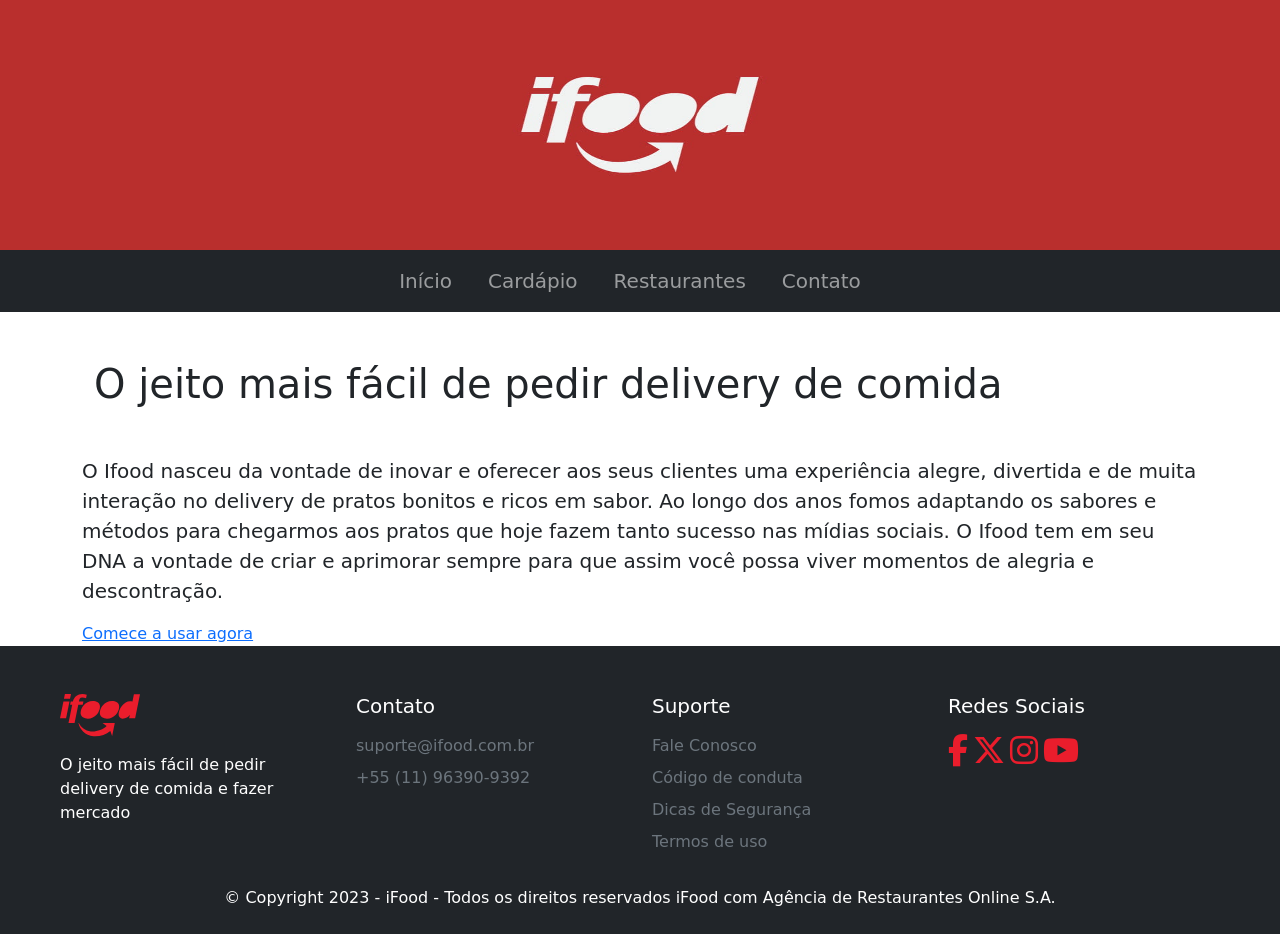
<file: 1-frontend-estatico/projeto-final/index.html>
<!DOCTYPE html>
<html lang="en">
  <head>
    <meta charset="UTF-8" />
    <meta name="viewport" content="width=device-width, initial-scale=1.0" />
    <link
      rel="stylesheet"
      href="https://cdnjs.cloudflare.com/ajax/libs/font-awesome/6.4.2/css/all.min.css"
      integrity="sha512-z3gLpd7yknf1YoNbCzqRKc4qyor8gaKU1qmn+CShxbuBusANI9QpRohGBreCFkKxLhei6S9CQXFEbbKuqLg0DA=="
      crossorigin="anonymous" referrerpolicy="no-referrer"/>
    <link rel="shortcut icon" href="imagens/ico.ico" type="image/x-icon">
    <title>IFOOD</title>
    <link rel="stylesheet" href="style.css" />
    <link
      href="https://cdn.jsdelivr.net/npm/bootstrap@5.3.2/dist/css/bootstrap.min.css"
      rel="stylesheet"
      integrity="sha384-T3c6CoIi6uLrA9TneNEoa7RxnatzjcDSCmG1MXxSR1GAsXEV/Dwwykc2MPK8M2HN"
      crossorigin="anonymous"
    />
  </head>

  <body>
    <header>
      <div class="row">
        <a href="index.html">
          <picture>
            <source
              srcset="imagens/banner-mobile.png"
              media="(max-width: 990px)"
              height="200px"
            />
            <img src="imagens/banner.jpg" alt="logoIfood" height="250px" />
          </picture>
        </a>
        <div class="col-12">
          <nav class="navbar navbar-expand-lg navbar-dark bg-dark">
            <div class="collapse navbar-collapse" id="navbarNav">
              <ul class="navbar-nav mx-auto">
                <li class="nav-item">
                  <a class="nav-link" href="index.html">Início</a>
                </li>
                <li class="nav-item">
                  <a class="nav-link" href="cardapio.html">Cardápio</a>
                </li>
                <li class="nav-item">
                  <a class="nav-link" href="restaurantes.html">Restaurantes</a>
                </li>
                <li class="nav-item">
                  <a class="nav-link" href="contato.html">Contato</a>
                </li>
              </ul>
            </div>
          </nav>
        </div>
      </div>
    </header>

    <div class="jumbotron jumbotron-fluid">
      <div class="container">
        <h1>
          <section class="container mt-5 mb-5">
          O jeito mais fácil de pedir delivery de comida 
        </h1>
        <p class="lead">
          O Ifood nasceu da vontade de inovar e oferecer aos seus clientes uma experiência alegre, divertida e de muita interação no delivery de pratos bonitos e ricos em sabor. Ao longo dos anos fomos adaptando os sabores e métodos para chegarmos aos pratos que hoje fazem tanto sucesso nas mídias sociais. O Ifood tem em seu DNA a vontade de criar e aprimorar sempre para que assim você possa viver momentos de alegria e descontração.
        </p>
      </section>
        <a
          href="https://play.google.com/store/apps/details?id=br.com.brainweb.ifood&hl=pt_BR&gl=US"
          >Comece a usar agora</a
        >
      </div>
    </div>

    <footer class="container-fluid">
      <div class="row p-5 pb-2 bg-dark text-white">
        <div class="col-xs-12 col-md-6 col-lg-3">
          <img src="imagens/logo-footer.svg" alt="Logo do iFood" />
          <p class="text-white pt-3">
            O jeito mais fácil de pedir delivery de comida e fazer mercado
          </p>
        </div>
        <div class="col-xs-12 col-md-6 col-lg-3">
          <p class="h5 mb-3">Contato</p>
          <div class="mb-2">
            <a
              class="text-secondary text-decoration-none"
              href="mailto:suporte@ifood.com.br"
              >suporte@ifood.com.br</a
            >
          </div>
          <div class="mb-2">
            <a
              href="tel:+5511999999999"
              class="text-secondary text-decoration-none"
              >+55 (11) 96390-9392</a
            >
          </div>
        </div>
        <div class="col-xs-12 col-md-6 col-lg-3">
          <p class="h5 mb-3">Suporte</p>
          <div class="mb-2">
            <a
              href="https://www.ifood.com.br/ajuda"
              target="_blank"
              class="text-secondary text-decoration-none"
              >Fale Conosco</a
            >
          </div>
          <div class="mb-2">
            <a
              href="https://www.news.ifood.com.br/codigo-de-etica/"
              target="_blank"
              class="text-secondary text-decoration-none"
              >Código de conduta</a
            >
          </div>
          <div class="mb-2">
            <a
              href="https://www.ifood.com.br/seguranca"
              target="_blank"
              class="text-secondary text-decoration-none"
              >Dicas de Segurança</a
            >
          </div>
          <div class="mb-2">
            <a
              href="https://webmiddleware.ifood.com.br/termos"
              target="_blank"
              class="text-secondary text-decoration-none"
              >Termos de uso</a
            >
          </div>
        </div>
        <div class="col-xs-12 col-md-6 col-lg-3">
          <p class="h5 mb-3">Redes Sociais</p>
          <div>
            <a href="https://www.facebook.com/iFood/" target="_blank"
              ><i
                class="fa-brands fa-facebook-f fa-2x"
                style="color: #ea1d2c"
              ></i
            ></a>
            <a href="https://x.com/ifood" target="_blank"
              ><i
                class="fa-brands fa-x-twitter fa-2x"
                style="color: #ea1d2c"
              ></i
            ></a>
            <a href="https://www.instagram.com/ifoodbrasil/" target="_blank"
              ><i
                class="fa-brands fa-instagram fa-2x"
                style="color: #ea1d2c"
              ></i
            ></a>
            <a href="https://www.youtube.com/user/ifooddelivery" target="_blank"
              ><i class="fa-brands fa-youtube fa-2x" style="color: #ea1d2c"></i
            ></a>
          </div>
        </div>
        <div class="col-xs-12 pt-4">
          <p class="text-white text-center">
            © Copyright 2023 - iFood - Todos os direitos reservados iFood com
            Agência de Restaurantes Online S.A.
          </p>
        </div>
      </div>
    </footer>
  </body>
</html>
</file>
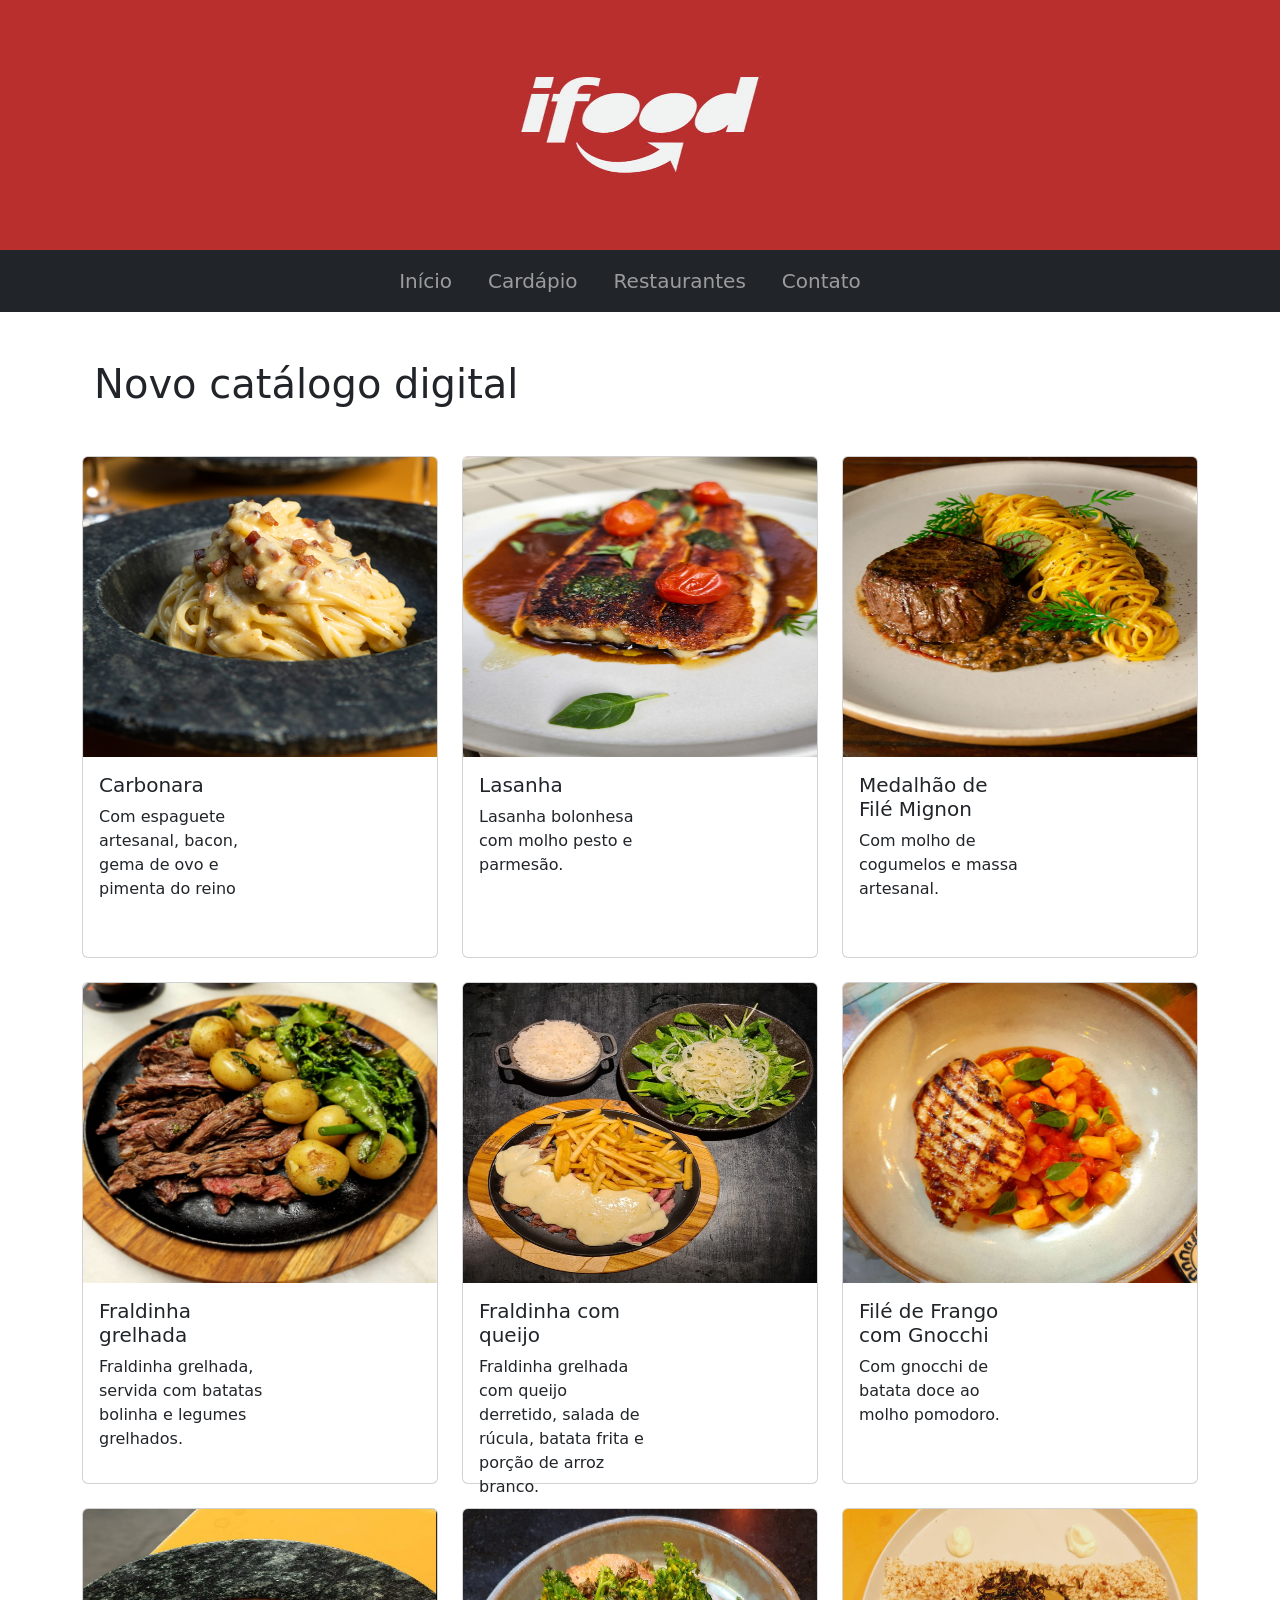
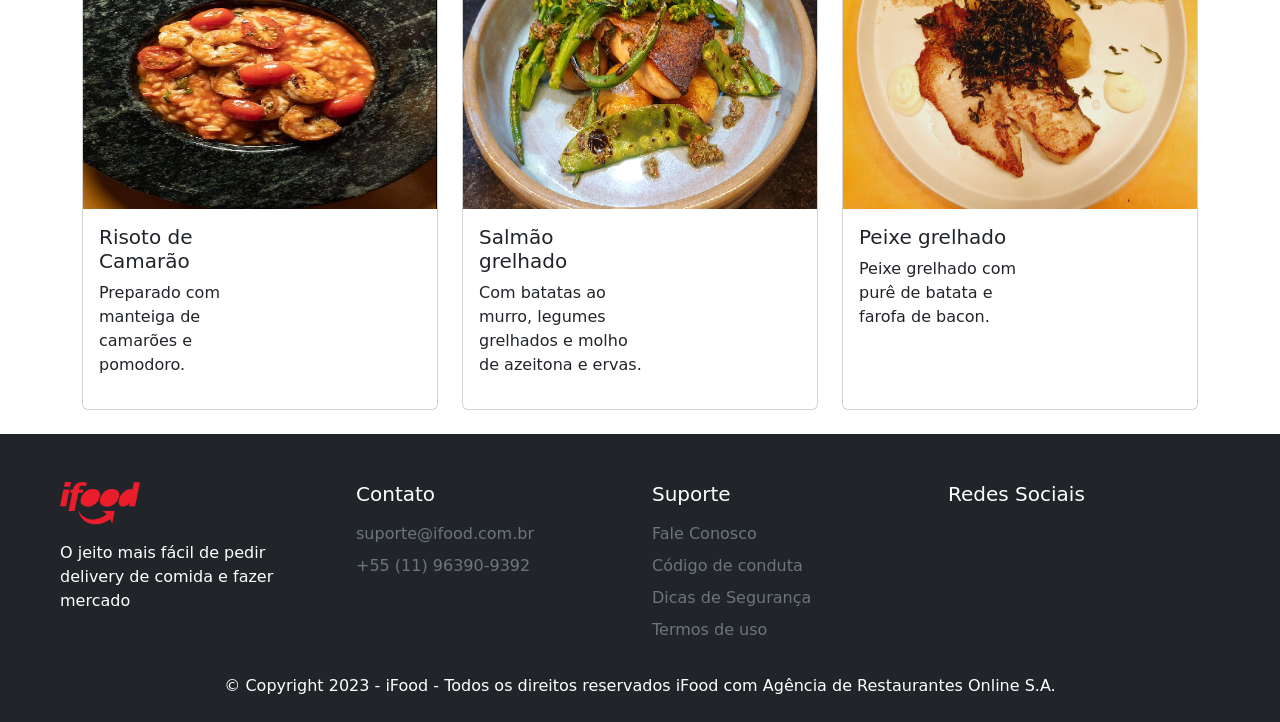
<file: 1-frontend-estatico/projeto-final/cardapio.html>
<!DOCTYPE html>
<html lang="en">
  <head>
    <meta charset="UTF-8" />
    <meta name="viewport" content="width=device-width, initial-scale=1.0" />
    <title>IFOOD</title>
    <link rel="stylesheet" href="style.css" />
    <link
      href="https://cdn.jsdelivr.net/npm/bootstrap@5.3.2/dist/css/bootstrap.min.css"
      rel="stylesheet"
      integrity="sha384-T3c6CoIi6uLrA9TneNEoa7RxnatzjcDSCmG1MXxSR1GAsXEV/Dwwykc2MPK8M2HN"
      crossorigin="anonymous"
    />
    <link rel="shortcut icon" href="imagens/ico.ico" type="image/x-icon">
  </head>

  <body>
    <header>
      <div class="row">
        <a href="index.html">
          <picture>
            <source
              srcset="imagens/banner-mobile.png"
              media="(max-width: 990px)"
              height="200px"
            />
            <img
              src="imagens/banner.jpg"
              alt="logoIfood"
              height="250px"
            />
          </picture>
        </a>
        <div class="col-12">
          <nav class="navbar navbar-expand-lg navbar-dark bg-dark">
            <div class="collapse navbar-collapse" id="navbarNav">
              <ul class="navbar-nav mx-auto">
                <li class="nav-item">
                  <a class="nav-link" href="index.html">Início</a>
                </li>
                <li class="nav-item">
                  <a class="nav-link" href="cardapio.html">Cardápio</a>
                </li>
                <li class="nav-item">
                  <a class="nav-link" href="restaurantes.html">Restaurantes</a>
                </li>
                <li class="nav-item">
                  <a class="nav-link" href="contato.html">Contato</a>
                </li>
              </ul>
            </div>
          </nav>
        </div>
      </div>
    </header>

    <div>
      <section class="container">
        <section class="container mt-5 mb-5">
        <h1>Novo catálogo digital</h1>
        </section>
              <div class="row">
                <div class="col-md-4 mb-24">
                  <div class="card">
                    <img src="imagens/carbonara.jpg" class="card-img-top" alt="Prato 1" width="200" height="300">
                    <div class="card-body">
                      <h5 class="card-title">Carbonara</h5>
                      <p class="card-text">Com espaguete artesanal, bacon, gema de ovo e pimenta do reino</p>
                    </div>
                  </div>
                </div>
                <div class="col-md-4 mb-24">
                  <div class="card">
                    <img src="imagens/lasanha.jpeg" class="card-img-top" alt="Prato 2" width="200" height="300">
                    <div class="card-body">
                      <h5 class="card-title">Lasanha</h5>
                      <p class="card-text">Lasanha bolonhesa com molho pesto e parmesão.</p>
                    </div>
                  </div>
                </div>
                <div class="col-md-4 mb-24">
                  <div class="card">
                    <img src="imagens/medalhao.jpeg" class="card-img-top" alt="Prato 3" width="200" height="300">
                    <div class="card-body">
                      <h5 class="card-title">Medalhão de Filé Mignon</h5>
                      <p class="card-text">Com molho de cogumelos e massa artesanal.</p>
                    </div>
                  </div>
                </div>
                <div class="col-md-4 mb-24">
                  <div class="card">
                    <img src="imagens/fraldinha.jpeg" class="card-img-top" alt="Prato 7" width="200" height="300">
                    <div class="card-body">
                      <h5 class="card-title">Fraldinha grelhada</h5>
                      <p class="card-text">Fraldinha grelhada, servida com batatas bolinha e legumes grelhados.</p>
                    </div>
                  </div>
                </div>
                <div class="col-md-4 mb-24">
                  <div class="card">
                    <img src="imagens/fraldinha com queijo.jpg" class="card-img-top" alt="Prato 8" width="200" height="300">
                    <div class="card-body">
                      <h5 class="card-title">Fraldinha com queijo</h5>
                      <p class="card-text">Fraldinha grelhada com queijo derretido, salada de rúcula, batata frita e porção de arroz branco.</p>
                    </div>
                  </div>
                </div>
                <div class="col-md-4 mb-24">
                  <div class="card">
                    <img src="imagens/filé de frango.jpg" class="card-img-top" alt="Prato 6" width="200" height="300">
                    <div class="card-body">
                      <h5 class="card-title">Filé de Frango com Gnocchi</h5>
                      <p class="card-text">Com gnocchi de batata doce ao molho pomodoro.</p>
                    </div>
                  </div>
                </div>
                <div class="col-md-4 mb-24">
                  <div class="card">
                    <img src="imagens/risoto.jpeg" class="card-img-top" alt="Prato 4" width="200" height="300">
                    <div class="card-body">
                      <h5 class="card-title">Risoto de Camarão</h5>
                      <p class="card-text">Preparado com manteiga de camarões e pomodoro.</p>
                    </div>
                  </div>
                </div>
                <div class="col-md-4 mb-24">
                  <div class="card">
                    <img src="imagens/salmao.jpeg" class="card-img-top" alt="Prato 5" width="200" height="300">
                    <div class="card-body">
                      <h5 class="card-title">Salmão grelhado</h5>
                      <p class="card-text">Com batatas ao murro, legumes grelhados e molho de azeitona e ervas.</p>
                    </div>
                  </div>
                </div>
                <div class="col-md-4 mb-24">
                  <div class="card">
                    <img src="imagens/peixe.jpeg" class="card-img-top" alt="Prato 9" width="200" height="300">
                    <div class="card-body">
                      <h5 class="card-title">Peixe grelhado</h5>
                      <p class="card-text">Peixe grelhado com purê de batata e farofa de bacon.</p>
                    </div>
                  </div>
                </div>
        </div>
      </section>
    </div>

    <footer class="container-fluid">
      <div class="row p-5 pb-2 bg-dark text-white">
        <div class="col-xs-12 col-md-6 col-lg-3">
          <img src="imagens/logo-footer.svg" alt="Logo do iFood" />
          <p class="text-white pt-3">
            O jeito mais fácil de pedir delivery de comida e fazer mercado
          </p>
        </div>
        <div class="col-xs-12 col-md-6 col-lg-3">
          <p class="h5 mb-3">Contato</p>
          <div class="mb-2">
            <a
              class="text-secondary text-decoration-none"
              href="mailto:suporte@ifood.com.br"
              >suporte@ifood.com.br</a
            >
          </div>
          <div class="mb-2">
            <a
              href="tel:+5511999999999"
              class="text-secondary text-decoration-none"
              >+55 (11) 96390-9392</a
            >
          </div>
        </div>
        <div class="col-xs-12 col-md-6 col-lg-3">
          <p class="h5 mb-3">Suporte</p>
          <div class="mb-2">
            <a
              href="https://www.ifood.com.br/ajuda"
              target="_blank"
              class="text-secondary text-decoration-none"
              >Fale Conosco</a
            >
          </div>
          <div class="mb-2">
            <a
              href="https://www.news.ifood.com.br/codigo-de-etica/"
              target="_blank"
              class="text-secondary text-decoration-none"
              >Código de conduta</a
            >
          </div>
          <div class="mb-2">
            <a
              href="https://www.ifood.com.br/seguranca"
              target="_blank"
              class="text-secondary text-decoration-none"
              >Dicas de Segurança</a
            >
          </div>
          <div class="mb-2">
            <a
              href="https://webmiddleware.ifood.com.br/termos"
              target="_blank"
              class="text-secondary text-decoration-none"
              >Termos de uso</a
            >
          </div>
        </div>
        <div class="col-xs-12 col-md-6 col-lg-3">
          <p class="h5 mb-3">Redes Sociais</p>
          <div>
            <a href="https://www.facebook.com/iFood/" target="_blank"
              ><i
                class="fa-brands fa-facebook-f fa-2x"
                style="color: #ea1d2c"
              ></i
            ></a>
            <a href="https://x.com/ifood" target="_blank"
              ><i
                class="fa-brands fa-x-twitter fa-2x"
                style="color: #ea1d2c"
              ></i
            ></a>
            <a href="https://www.instagram.com/ifoodbrasil/" target="_blank"
              ><i
                class="fa-brands fa-instagram fa-2x"
                style="color: #ea1d2c"
              ></i
            ></a>
            <a href="https://www.youtube.com/user/ifooddelivery" target="_blank"
              ><i class="fa-brands fa-youtube fa-2x" style="color: #ea1d2c"></i
            ></a>
          </div>
        </div>
        <div class="col-xs-12 pt-4">
          <p class="text-white text-center">
            © Copyright 2023 - iFood - Todos os direitos reservados iFood com
            Agência de Restaurantes Online S.A.
          </p>
        </div>
      </div>
    </footer>
  </body>
</html>
</file>
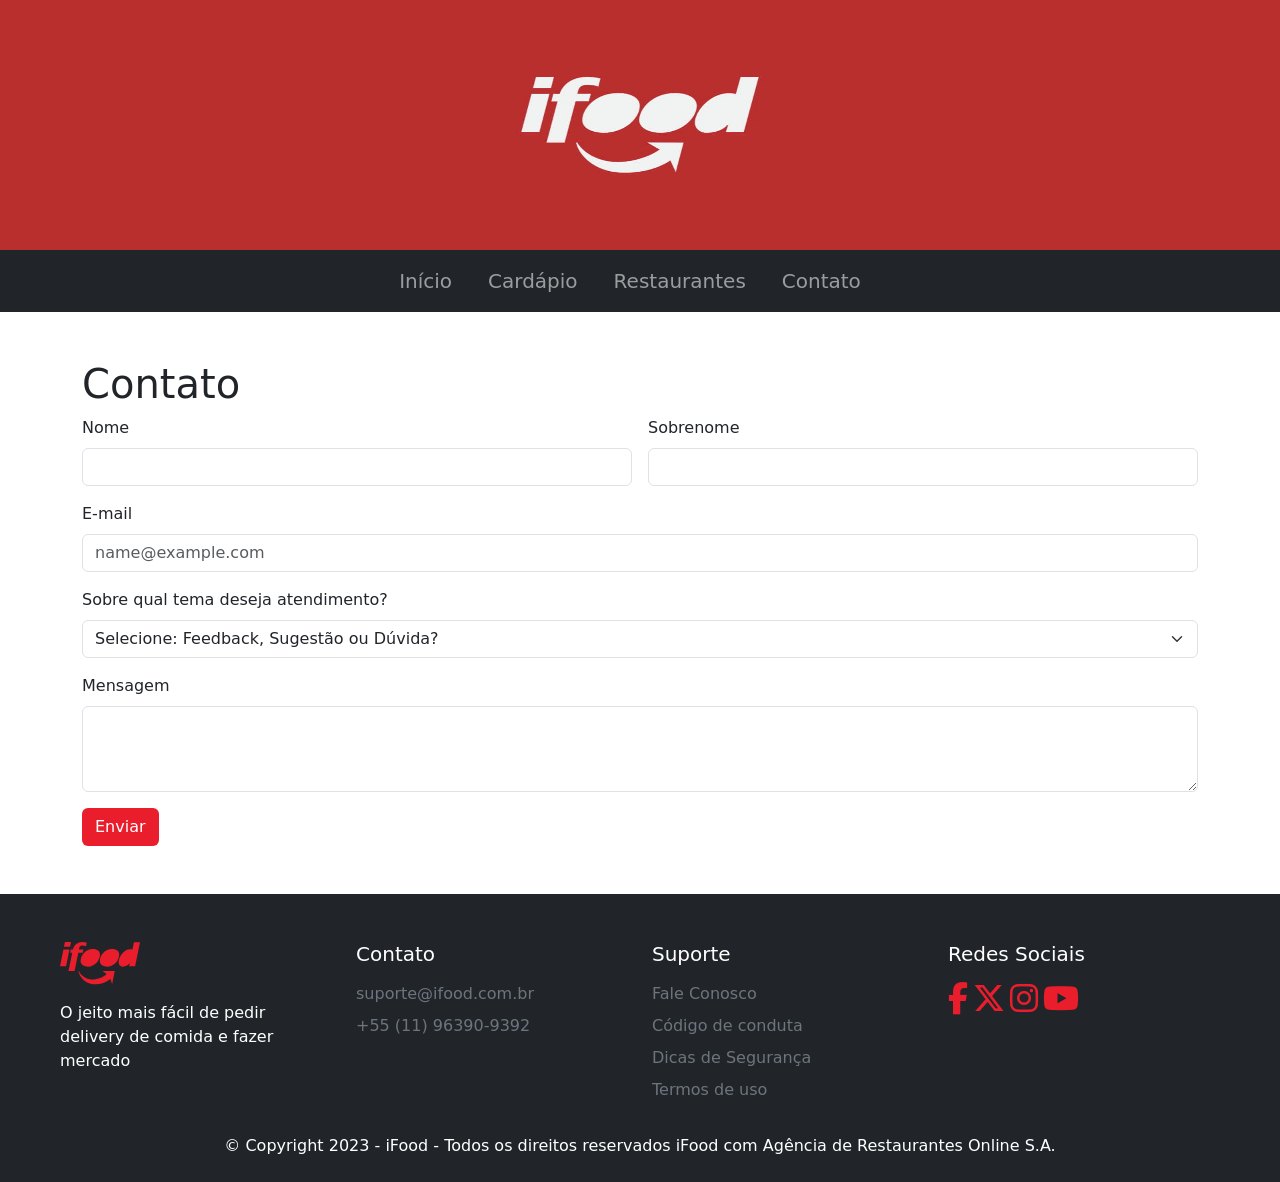
<file: 1-frontend-estatico/projeto-final/contato.html>
<!DOCTYPE html>
<html lang="en">
  <head>
    <meta charset="UTF-8" />
    <meta name="viewport" content="width=device-width, initial-scale=1.0" />
    <link
      rel="stylesheet"
      href="https://cdnjs.cloudflare.com/ajax/libs/font-awesome/6.4.2/css/all.min.css"
      integrity="sha512-z3gLpd7yknf1YoNbCzqRKc4qyor8gaKU1qmn+CShxbuBusANI9QpRohGBreCFkKxLhei6S9CQXFEbbKuqLg0DA=="
      crossorigin="anonymous"
      referrerpolicy="no-referrer"
    />
    <title>IFOOD</title>
    <link rel="stylesheet" href="style.css" />
    <link
      href="https://cdn.jsdelivr.net/npm/bootstrap@5.3.2/dist/css/bootstrap.min.css"
      rel="stylesheet"
      integrity="sha384-T3c6CoIi6uLrA9TneNEoa7RxnatzjcDSCmG1MXxSR1GAsXEV/Dwwykc2MPK8M2HN"
      crossorigin="anonymous"
    />
    <link rel="shortcut icon" href="imagens/ico.ico" type="image/x-icon">
  </head>

  <body>
    <header>
      <div class="row">
        <a href="index.html">
          <picture>
            <source
              srcset="imagens/banner-mobile.png"
              media="(max-width: 990px)"
              height="200px"
            />
            <img src="imagens/banner.jpg" alt="logoIfood" height="250px" />
          </picture>
        </a>
        <div class="col-12">
          <nav class="navbar navbar-expand-lg navbar-dark bg-dark">
            <div class="collapse navbar-collapse" id="navbarNav">
              <ul class="navbar-nav mx-auto">
                <li class="nav-item">
                  <a class="nav-link" href="index.html">Início</a>
                </li>
                <li class="nav-item">
                  <a class="nav-link" href="cardapio.html">Cardápio</a>
                </li>
                <li class="nav-item">
                  <a class="nav-link" href="restaurantes.html">Restaurantes</a>
                </li>
                <li class="nav-item">
                  <a class="nav-link" href="contato.html">Contato</a>
                </li>
              </ul>
            </div>
          </nav>
        </div>
      </div>
    </header>

    <main>
      <section class="container mt-5 mb-5">
        <h1>Contato</h1>
        <form onsubmit="onSubmit()" class="row g-3">
          <div class="col-md-6">
            <label for="firstName" class="form-label">Nome</label>
            <input type="text" class="form-control" id="firstName" required />
          </div>
          <div class="col-md-6">
            <label for="lastName" class="form-label">Sobrenome</label>
            <input type="text" class="form-control" id="lastName" required />
          </div>
          <div class="col-md-12">
            <label for="email" class="form-label">E-mail</label>
            <input
              name="email"
              type="email"
              class="form-control"
              id="email"
              placeholder="name@example.com"
              required
            />
          </div>
          <div class="col-md-12">
            <label for="message" class="form-label"
              >Sobre qual tema deseja atendimento?</label
            >
            <select
              name="typeContact"
              id="typeContact"
              class="form-select"
              required
            >
              <option selected hidden>
                Selecione: Feedback, Sugestão ou Dúvida?
              </option>
              <option value="feedback">Feedback</option>
              <option value="suggestion">Sugestão</option>
              <option value="question">Dúvida</option>
            </select>
          </div>
          <div class="col-md-12">
            <label for="message" class="form-label">Mensagem</label>
            <textarea
              name="message"
              id="message"
              class="form-control"
              rows="3"
              required
            ></textarea>
          </div>
          <div class="col-md-12">
            <button
              type="submit"
              class="btn"
              style="background-color: #ea1d2c; color: #fff"
            >
              Enviar
            </button>
          </div>
        </form>
      </section>
    </main>

    <footer class="container-fluid">
      <div class="row p-5 pb-2 bg-dark text-white">
        <div class="col-xs-12 col-md-6 col-lg-3">
          <img src="imagens/logo-footer.svg" alt="Logo do iFood" />
          <p class="text-white pt-3">
            O jeito mais fácil de pedir delivery de comida e fazer mercado
          </p>
        </div>
        <div class="col-xs-12 col-md-6 col-lg-3">
          <p class="h5 mb-3">Contato</p>
          <div class="mb-2">
            <a
              class="text-secondary text-decoration-none"
              href="mailto:suporte@ifood.com.br"
              >suporte@ifood.com.br</a
            >
          </div>
          <div class="mb-2">
            <a
              href="tel:+5511999999999"
              class="text-secondary text-decoration-none"
              >+55 (11) 96390-9392</a
            >
          </div>
        </div>
        <div class="col-xs-12 col-md-6 col-lg-3">
          <p class="h5 mb-3">Suporte</p>
          <div class="mb-2">
            <a
              href="https://www.ifood.com.br/ajuda"
              target="_blank"
              class="text-secondary text-decoration-none"
              >Fale Conosco</a
            >
          </div>
          <div class="mb-2">
            <a
              href="https://www.news.ifood.com.br/codigo-de-etica/"
              target="_blank"
              class="text-secondary text-decoration-none"
              >Código de conduta</a
            >
          </div>
          <div class="mb-2">
            <a
              href="https://www.ifood.com.br/seguranca"
              target="_blank"
              class="text-secondary text-decoration-none"
              >Dicas de Segurança</a
            >
          </div>
          <div class="mb-2">
            <a
              href="https://webmiddleware.ifood.com.br/termos"
              target="_blank"
              class="text-secondary text-decoration-none"
              >Termos de uso</a
            >
          </div>
        </div>
        <div class="col-xs-12 col-md-6 col-lg-3">
          <p class="h5 mb-3">Redes Sociais</p>
          <div>
            <a href="https://www.facebook.com/iFood/" target="_blank"
              ><i
                class="fa-brands fa-facebook-f fa-2x"
                style="color: #ea1d2c"
              ></i
            ></a>
            <a href="https://x.com/ifood" target="_blank"
              ><i
                class="fa-brands fa-x-twitter fa-2x"
                style="color: #ea1d2c"
              ></i
            ></a>
            <a href="https://www.instagram.com/ifoodbrasil/" target="_blank"
              ><i
                class="fa-brands fa-instagram fa-2x"
                style="color: #ea1d2c"
              ></i
            ></a>
            <a href="https://www.youtube.com/user/ifooddelivery" target="_blank"
              ><i class="fa-brands fa-youtube fa-2x" style="color: #ea1d2c"></i
            ></a>
          </div>
        </div>
        <div class="col-xs-12 pt-4">
          <p class="text-white text-center">
            © Copyright 2023 - iFood - Todos os direitos reservados iFood com
            Agência de Restaurantes Online S.A.
          </p>
        </div>
      </div>
    </footer>

    <script>
      function onSubmit() {
        alert('Feedback enviado com sucesso!')
      }
    </script>
  </body>
</html>
</file>
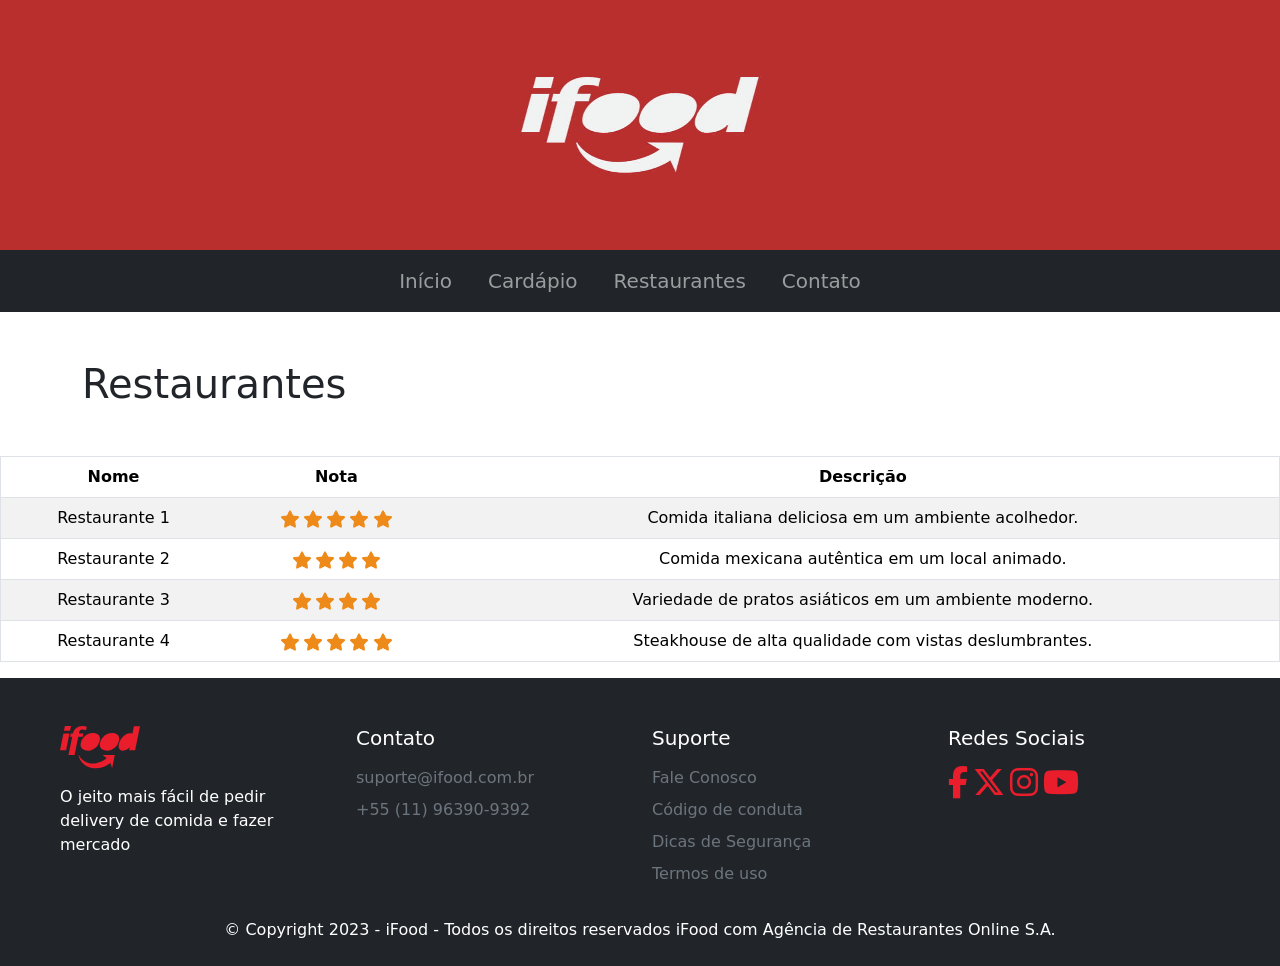
<file: 1-frontend-estatico/projeto-final/restaurantes.html>
<!DOCTYPE html>
<html lang="en">
  <head>
    <meta charset="UTF-8" />
    <meta name="viewport" content="width=device-width, initial-scale=1.0" />
    <link
      rel="stylesheet"
      href="https://cdnjs.cloudflare.com/ajax/libs/font-awesome/6.4.2/css/all.min.css"
      integrity="sha512-z3gLpd7yknf1YoNbCzqRKc4qyor8gaKU1qmn+CShxbuBusANI9QpRohGBreCFkKxLhei6S9CQXFEbbKuqLg0DA=="
      crossorigin="anonymous"
      referrerpolicy="no-referrer"
    />
    <title>IFOOD</title>
    <link rel="stylesheet" href="style.css" />
    <link
      href="https://cdn.jsdelivr.net/npm/bootstrap@5.3.2/dist/css/bootstrap.min.css"
      rel="stylesheet"
      integrity="sha384-T3c6CoIi6uLrA9TneNEoa7RxnatzjcDSCmG1MXxSR1GAsXEV/Dwwykc2MPK8M2HN"
      crossorigin="anonymous"
    />
    <link rel="shortcut icon" href="imagens/ico.ico" type="image/x-icon">
  </head>

  <body>
    <header>
      <div class="row">
        <a href="index.html">
          <picture>
            <source
              srcset="imagens/banner-mobile.png"
              media="(max-width: 990px)"
              height="200px"
            />
            <img src="imagens/banner.jpg" alt="logoIfood" height="250px" />
          </picture>
        </a>
        <div class="col-12">
          <nav class="navbar navbar-expand-lg navbar-dark bg-dark">
            <div class="collapse navbar-collapse" id="navbarNav">
              <ul class="navbar-nav mx-auto">
                <li class="nav-item">
                  <a class="nav-link" href="index.html">Início</a>
                </li>
                <li class="nav-item">
                  <a class="nav-link" href="cardapio.html">Cardápio</a>
                </li>
                <li class="nav-item">
                  <a class="nav-link" href="restaurantes.html">Restaurantes</a>
                </li>
                <li class="nav-item">
                  <a class="nav-link" href="contato.html">Contato</a>
                </li>
              </ul>
            </div>
          </nav>
        </div>
      </div>
    </header>

    <div>
      <section>
        <section class="container mt-5 mb-5">
        <h1>Restaurantes</h1>
      </section>
        <div>
          <table class="table table-striped">
            <thead>
              <tr>
                <th style="text-align: center">Nome</th>
                <th style="text-align: center">Nota</th>
                <th style="text-align: center">Descrição</th>
              </tr>
            </thead>
            <tbody>
              <tr>
                <td style="text-align: center">Restaurante 1</td>
                <td style="text-align: center">
                  <img src="imagens/estrela.png" alt="Estrela" width="18px" />
                  <img src="imagens/estrela.png" alt="Estrela" width="18px" />
                  <img src="imagens/estrela.png" alt="Estrela" width="18px" />
                  <img src="imagens/estrela.png" alt="Estrela" width="18px" />
                  <img src="imagens/estrela.png" alt="Estrela" width="18px" />
                </td>
                <td style="text-align: center">
                  Comida italiana deliciosa em um ambiente acolhedor.
                </td>
              </tr>
              <tr>
                <td style="text-align: center">Restaurante 2</td>
                <td style="text-align: center">
                  <img src="imagens/estrela.png" alt="Estrela" width="18px" />
                  <img src="imagens/estrela.png" alt="Estrela" width="18px" />
                  <img src="imagens/estrela.png" alt="Estrela" width="18px" />
                  <img src="imagens/estrela.png" alt="Estrela" width="18px" />
                </td>
                <td style="text-align: center">
                  Comida mexicana autêntica em um local animado.
                </td>
              </tr>
              <tr>
                <td style="text-align: center">Restaurante 3</td>
                <td style="text-align: center">
                  <img src="imagens/estrela.png" alt="Estrela" width="18px" />
                  <img src="imagens/estrela.png" alt="Estrela" width="18px" />
                  <img src="imagens/estrela.png" alt="Estrela" width="18px" />
                  <img src="imagens/estrela.png" alt="Estrela" width="18px" />
                </td>
                <td style="text-align: center">
                  Variedade de pratos asiáticos em um ambiente moderno.
                </td>
              </tr>
              <tr>
                <td style="text-align: center">Restaurante 4</td>
                <td style="text-align: center">
                  <img src="imagens/estrela.png" alt="Estrela" width="18px" />
                  <img src="imagens/estrela.png" alt="Estrela" width="18px" />
                  <img src="imagens/estrela.png" alt="Estrela" width="18px" />
                  <img src="imagens/estrela.png" alt="Estrela" width="18px" />
                  <img src="imagens/estrela.png" alt="Estrela" width="18px" />
                </td>
                <td style="text-align: center">
                  Steakhouse de alta qualidade com vistas deslumbrantes.
                </td>
              </tr>
            </tbody>
          </table>
        </div>
      </section>
    </div>

    <footer class="container-fluid">
      <div class="row p-5 pb-2 bg-dark text-white">
        <div class="col-xs-12 col-md-6 col-lg-3">
          <img src="imagens/logo-footer.svg" alt="Logo do iFood" />
          <p class="text-white pt-3">
            O jeito mais fácil de pedir delivery de comida e fazer mercado
          </p>
        </div>
        <div class="col-xs-12 col-md-6 col-lg-3">
          <p class="h5 mb-3">Contato</p>
          <div class="mb-2">
            <a
              class="text-secondary text-decoration-none"
              href="mailto:suporte@ifood.com.br"
              >suporte@ifood.com.br</a
            >
          </div>
          <div class="mb-2">
            <a
              href="tel:+5511999999999"
              class="text-secondary text-decoration-none"
              >+55 (11) 96390-9392</a
            >
          </div>
        </div>
        <div class="col-xs-12 col-md-6 col-lg-3">
          <p class="h5 mb-3">Suporte</p>
          <div class="mb-2">
            <a
              href="https://www.ifood.com.br/ajuda"
              target="_blank"
              class="text-secondary text-decoration-none"
              >Fale Conosco</a
            >
          </div>
          <div class="mb-2">
            <a
              href="https://www.news.ifood.com.br/codigo-de-etica/"
              target="_blank"
              class="text-secondary text-decoration-none"
              >Código de conduta</a
            >
          </div>
          <div class="mb-2">
            <a
              href="https://www.ifood.com.br/seguranca"
              target="_blank"
              class="text-secondary text-decoration-none"
              >Dicas de Segurança</a
            >
          </div>
          <div class="mb-2">
            <a
              href="https://webmiddleware.ifood.com.br/termos"
              target="_blank"
              class="text-secondary text-decoration-none"
              >Termos de uso</a
            >
          </div>
        </div>
        <div class="col-xs-12 col-md-6 col-lg-3">
          <p class="h5 mb-3">Redes Sociais</p>
          <div>
            <a href="https://www.facebook.com/iFood/" target="_blank"
              ><i
                class="fa-brands fa-facebook-f fa-2x"
                style="color: #ea1d2c"
              ></i
            ></a>
            <a href="https://x.com/ifood" target="_blank"
              ><i
                class="fa-brands fa-x-twitter fa-2x"
                style="color: #ea1d2c"
              ></i
            ></a>
            <a href="https://www.instagram.com/ifoodbrasil/" target="_blank"
              ><i
                class="fa-brands fa-instagram fa-2x"
                style="color: #ea1d2c"
              ></i
            ></a>
            <a href="https://www.youtube.com/user/ifooddelivery" target="_blank"
              ><i class="fa-brands fa-youtube fa-2x" style="color: #ea1d2c"></i
            ></a>
          </div>
        </div>
        <div class="col-xs-12 pt-4">
          <p class="text-white text-center">
            © Copyright 2023 - iFood - Todos os direitos reservados iFood com
            Agência de Restaurantes Online S.A.
          </p>
        </div>
      </div>
    </footer>
  </body>
</html>
</file>
<file: 1-frontend-estatico/projeto-final/style.css>
.navbar-nav li {
  margin-right: 20px;
}
.navbar-nav li a {
  font-size: 20px;
}

.navbar-collapse {
  display: block !important;
}

@media (max-width: 990px) {
  .navbar-nav {
    display: flex;
    align-items: center;
  }
}

header a img {
  width: 100%;
}

table {
  border: 1px solid black;
  margin: 10px 0;
  padding: 10px;
}

th {
  background-color: #ccc;
  padding: 5px;
}

td {
  text-align: center;
  padding: 5px;
}

footer a img {
  width: 30px;
  
}
footer{
  background-color: red;
}

.card-body {
  height: 190px;
  width: 200px;
  margin-bottom: 10px;
}

.mb-24 {
  margin-bottom: 24px;
}

.mt-24 {
  margin-top: 24px;
}
</file>
